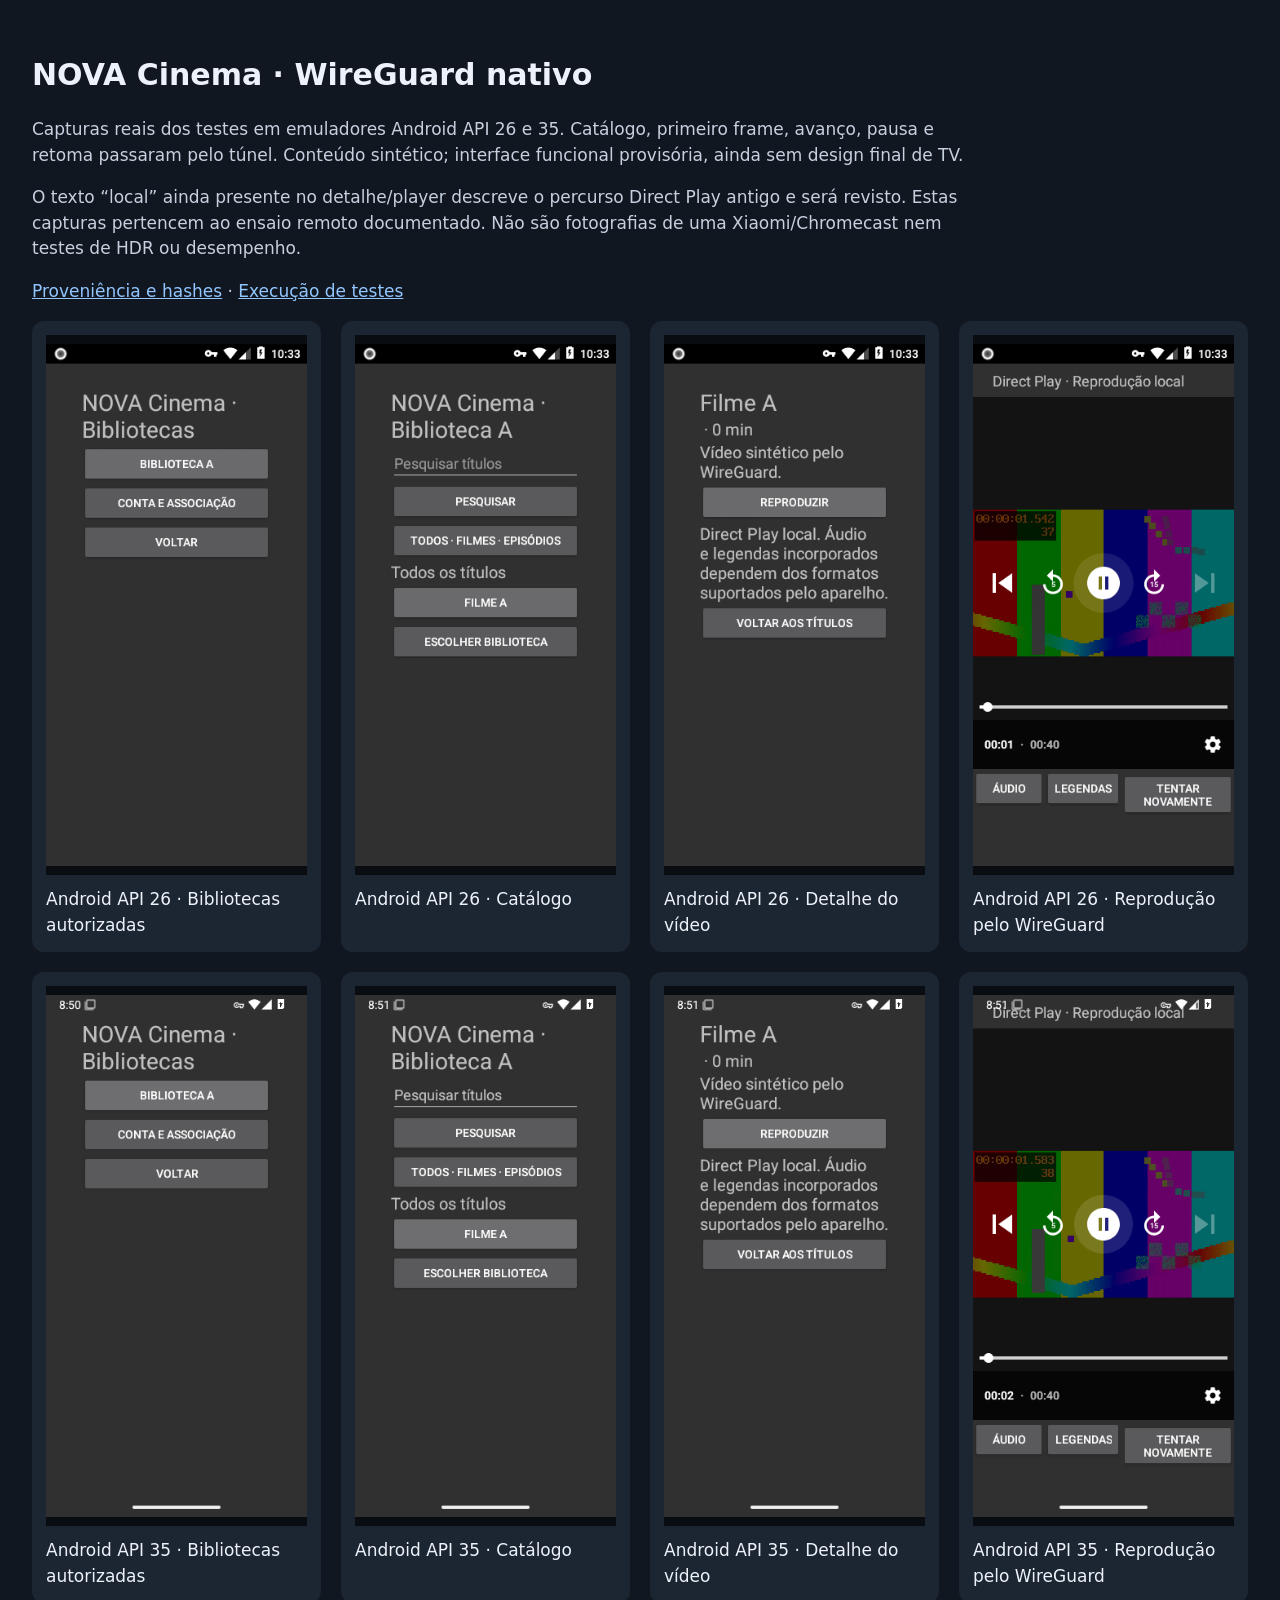
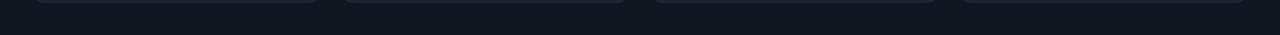
<file: docs/screenshots/wireguard-88efc1a/index.html>
<!doctype html><html lang="pt"><meta charset="utf-8"><meta name="viewport" content="width=device-width,initial-scale=1"><title>NOVA Cinema — ensaio WireGuard</title><style>body{margin:0;background:#111720;color:#edf2fa;font:17px/1.5 system-ui}main{max-width:1300px;margin:auto;padding:32px}h1{font-size:30px}p{max-width:950px;color:#c6d0df}.grid{display:grid;grid-template-columns:repeat(auto-fit,minmax(250px,1fr));gap:20px}figure{margin:0;padding:14px;background:#1c2532;border-radius:12px}img{display:block;width:100%;height:540px;object-fit:contain;background:#090c10}figcaption{padding-top:12px}a{color:#92c6ff}</style><main><h1>NOVA Cinema · WireGuard nativo</h1><p>Capturas reais dos testes em emuladores Android API 26 e 35. Catálogo, primeiro frame, avanço, pausa e retoma passaram pelo túnel. Conteúdo sintético; interface funcional provisória, ainda sem design final de TV.</p><p>O texto “local” ainda presente no detalhe/player descreve o percurso Direct Play antigo e será revisto. Estas capturas pertencem ao ensaio remoto documentado. Não são fotografias de uma Xiaomi/Chromecast nem testes de HDR ou desempenho.</p><p><a href="PROVENIENCIA.json">Proveniência e hashes</a> · <a href="https://github.com/Sphinkz10/NovaPlayer/actions/runs/39686627658">Execução de testes</a></p><div class="grid"><figure><img src="api-26/tv-libraries.png" alt="Bibliotecas autorizadas" loading="lazy"><figcaption>Android API 26 · Bibliotecas autorizadas</figcaption></figure><figure><img src="api-26/tv-catalogue.png" alt="Catálogo" loading="lazy"><figcaption>Android API 26 · Catálogo</figcaption></figure><figure><img src="api-26/tv-detail.png" alt="Detalhe do vídeo" loading="lazy"><figcaption>Android API 26 · Detalhe do vídeo</figcaption></figure><figure><img src="api-26/tv-player.png" alt="Reprodução pelo WireGuard" loading="lazy"><figcaption>Android API 26 · Reprodução pelo WireGuard</figcaption></figure><figure><img src="api-35/tv-libraries.png" alt="Bibliotecas autorizadas" loading="lazy"><figcaption>Android API 35 · Bibliotecas autorizadas</figcaption></figure><figure><img src="api-35/tv-catalogue.png" alt="Catálogo" loading="lazy"><figcaption>Android API 35 · Catálogo</figcaption></figure><figure><img src="api-35/tv-detail.png" alt="Detalhe do vídeo" loading="lazy"><figcaption>Android API 35 · Detalhe do vídeo</figcaption></figure><figure><img src="api-35/tv-player.png" alt="Reprodução pelo WireGuard" loading="lazy"><figcaption>Android API 35 · Reprodução pelo WireGuard</figcaption></figure></div></main></html>
</file>
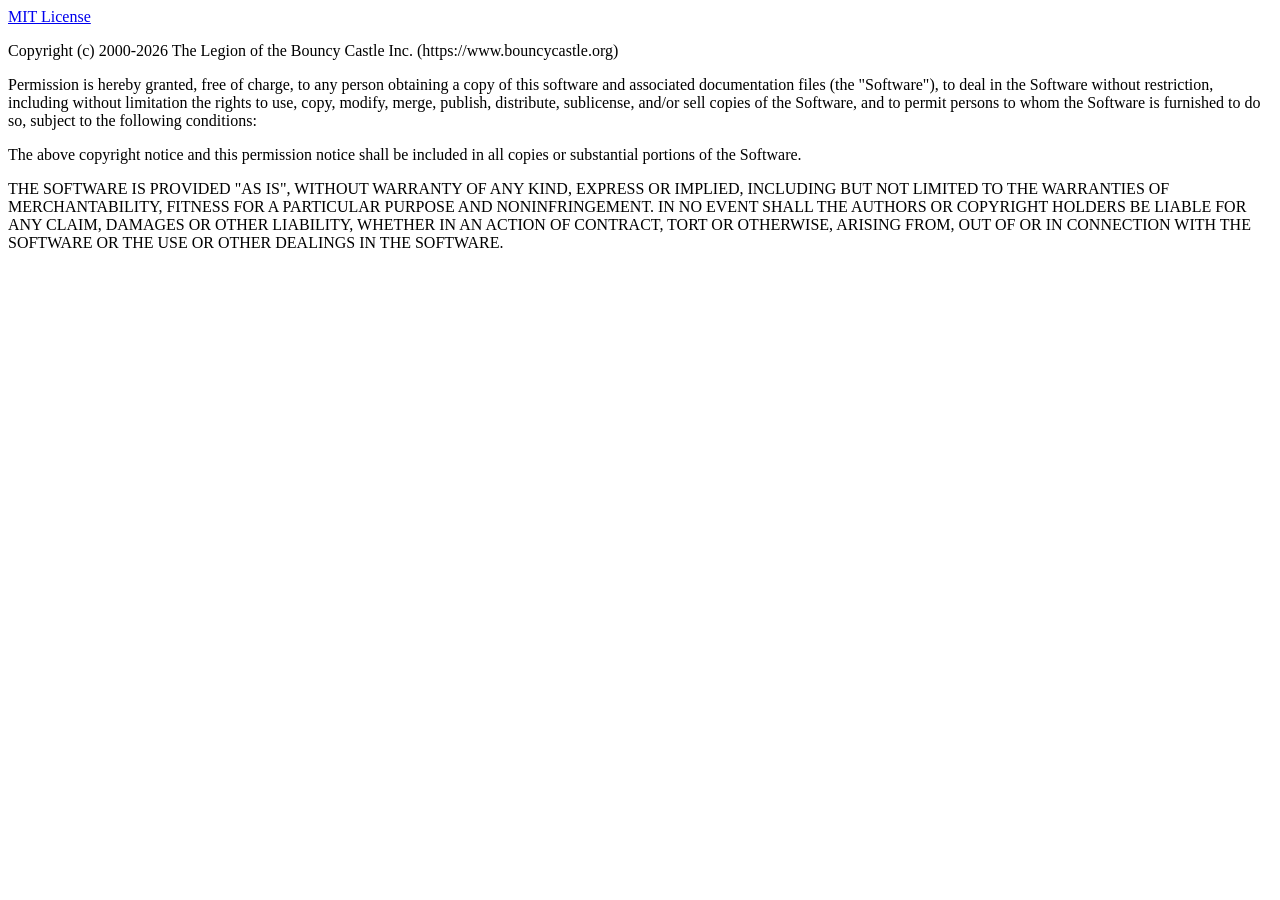
<file: connect/app/src/main/assets/licenses/bouncycastle-1.86.html>
<html>
<body bgcolor=#ffffff>

<a href="https://opensource.org/licenses/MIT" >MIT License</a>
<p>
Copyright (c) 2000-2026 The Legion of the Bouncy Castle Inc. (https://www.bouncycastle.org)
</p><p>
Permission is hereby granted, free of charge, to any person obtaining a copy of this software 
and associated documentation files (the "Software"), to deal in the Software without restriction, 
including without limitation the rights to use, copy, modify, merge, publish, distribute, sublicense, 
and/or sell copies of the Software, and to permit persons to whom the Software is furnished to do so,
subject to the following conditions:
</p><p>
The above copyright notice and this permission notice shall be included in all copies or substantial
portions of the Software.
</p><p>
THE SOFTWARE IS PROVIDED "AS IS", WITHOUT WARRANTY OF ANY KIND, EXPRESS OR IMPLIED,
INCLUDING BUT NOT LIMITED TO THE WARRANTIES OF MERCHANTABILITY, FITNESS FOR A PARTICULAR
PURPOSE AND NONINFRINGEMENT. IN NO EVENT SHALL THE AUTHORS OR COPYRIGHT HOLDERS BE
LIABLE FOR ANY CLAIM, DAMAGES OR OTHER LIABILITY, WHETHER IN AN ACTION OF CONTRACT, TORT OR
OTHERWISE, ARISING FROM, OUT OF OR IN CONNECTION WITH THE SOFTWARE OR THE USE OR OTHER
DEALINGS IN THE SOFTWARE.
</p>
</body>
</html>
</file>
